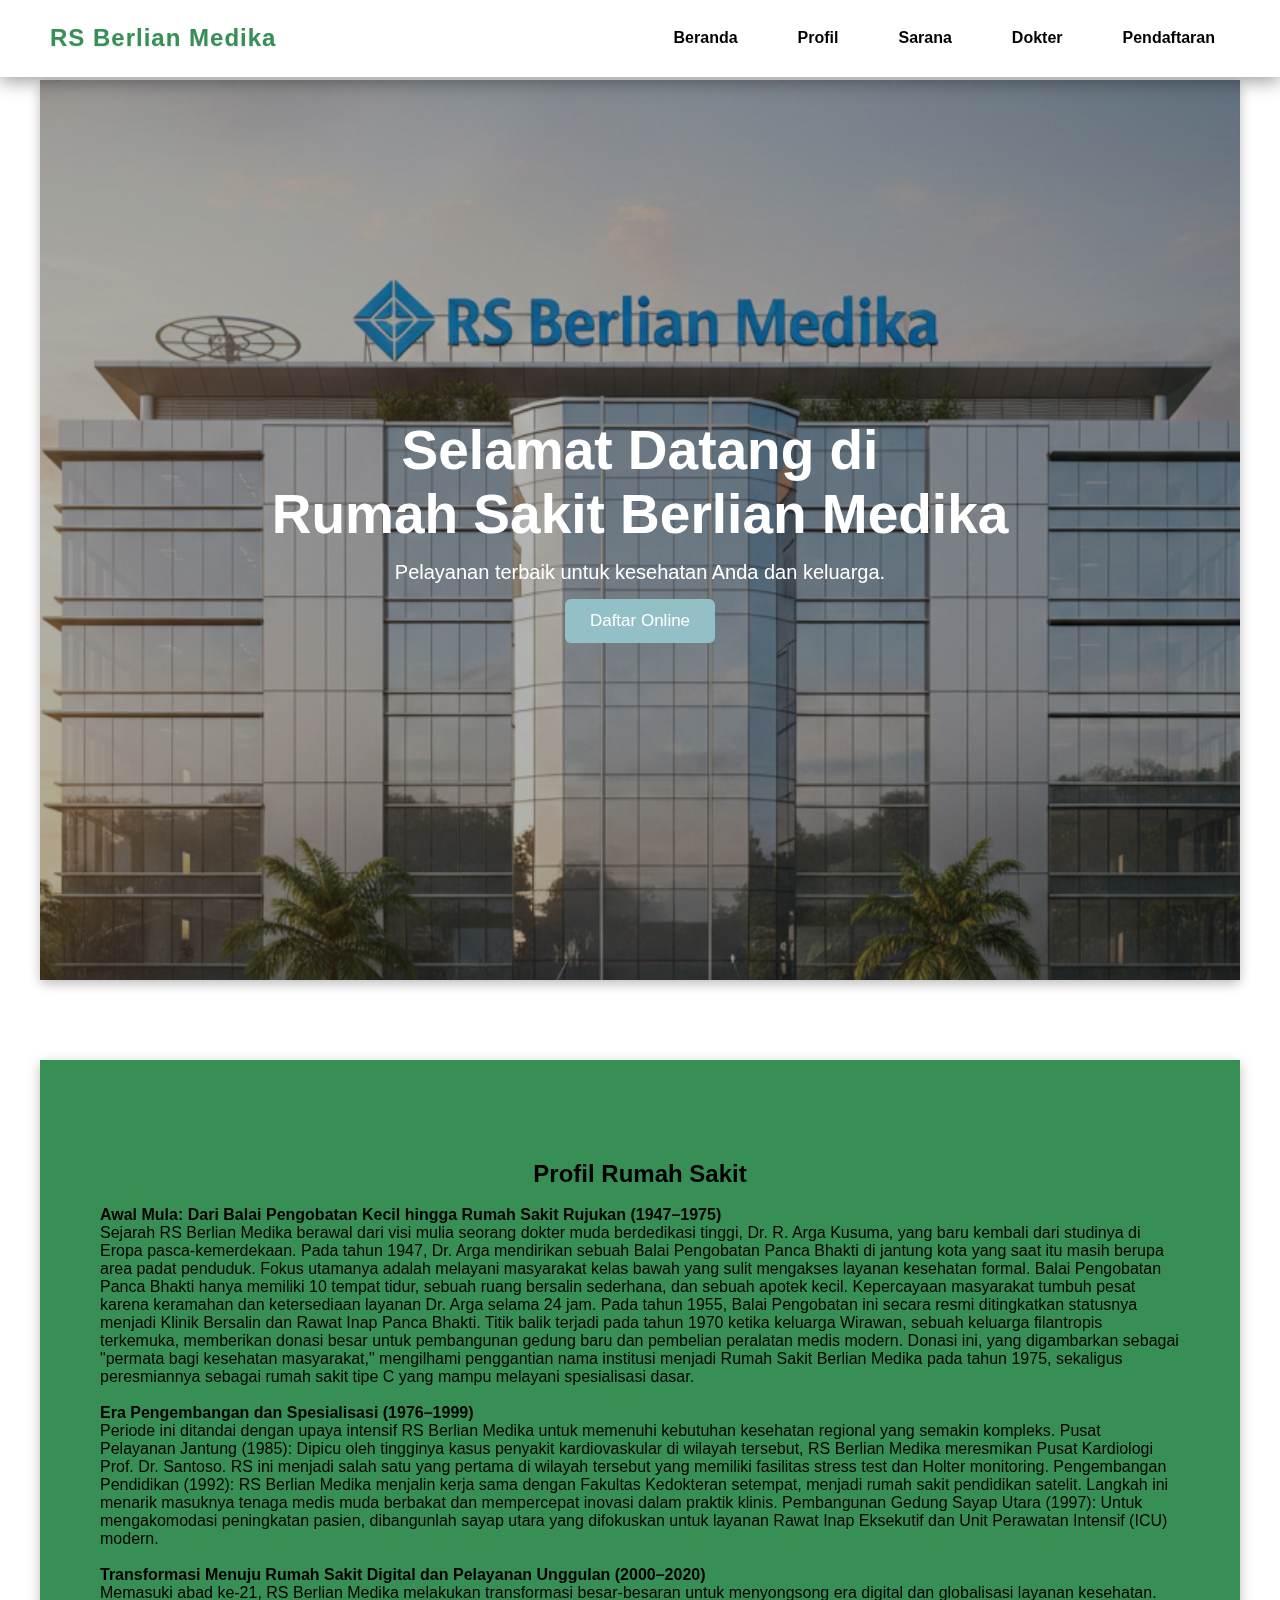
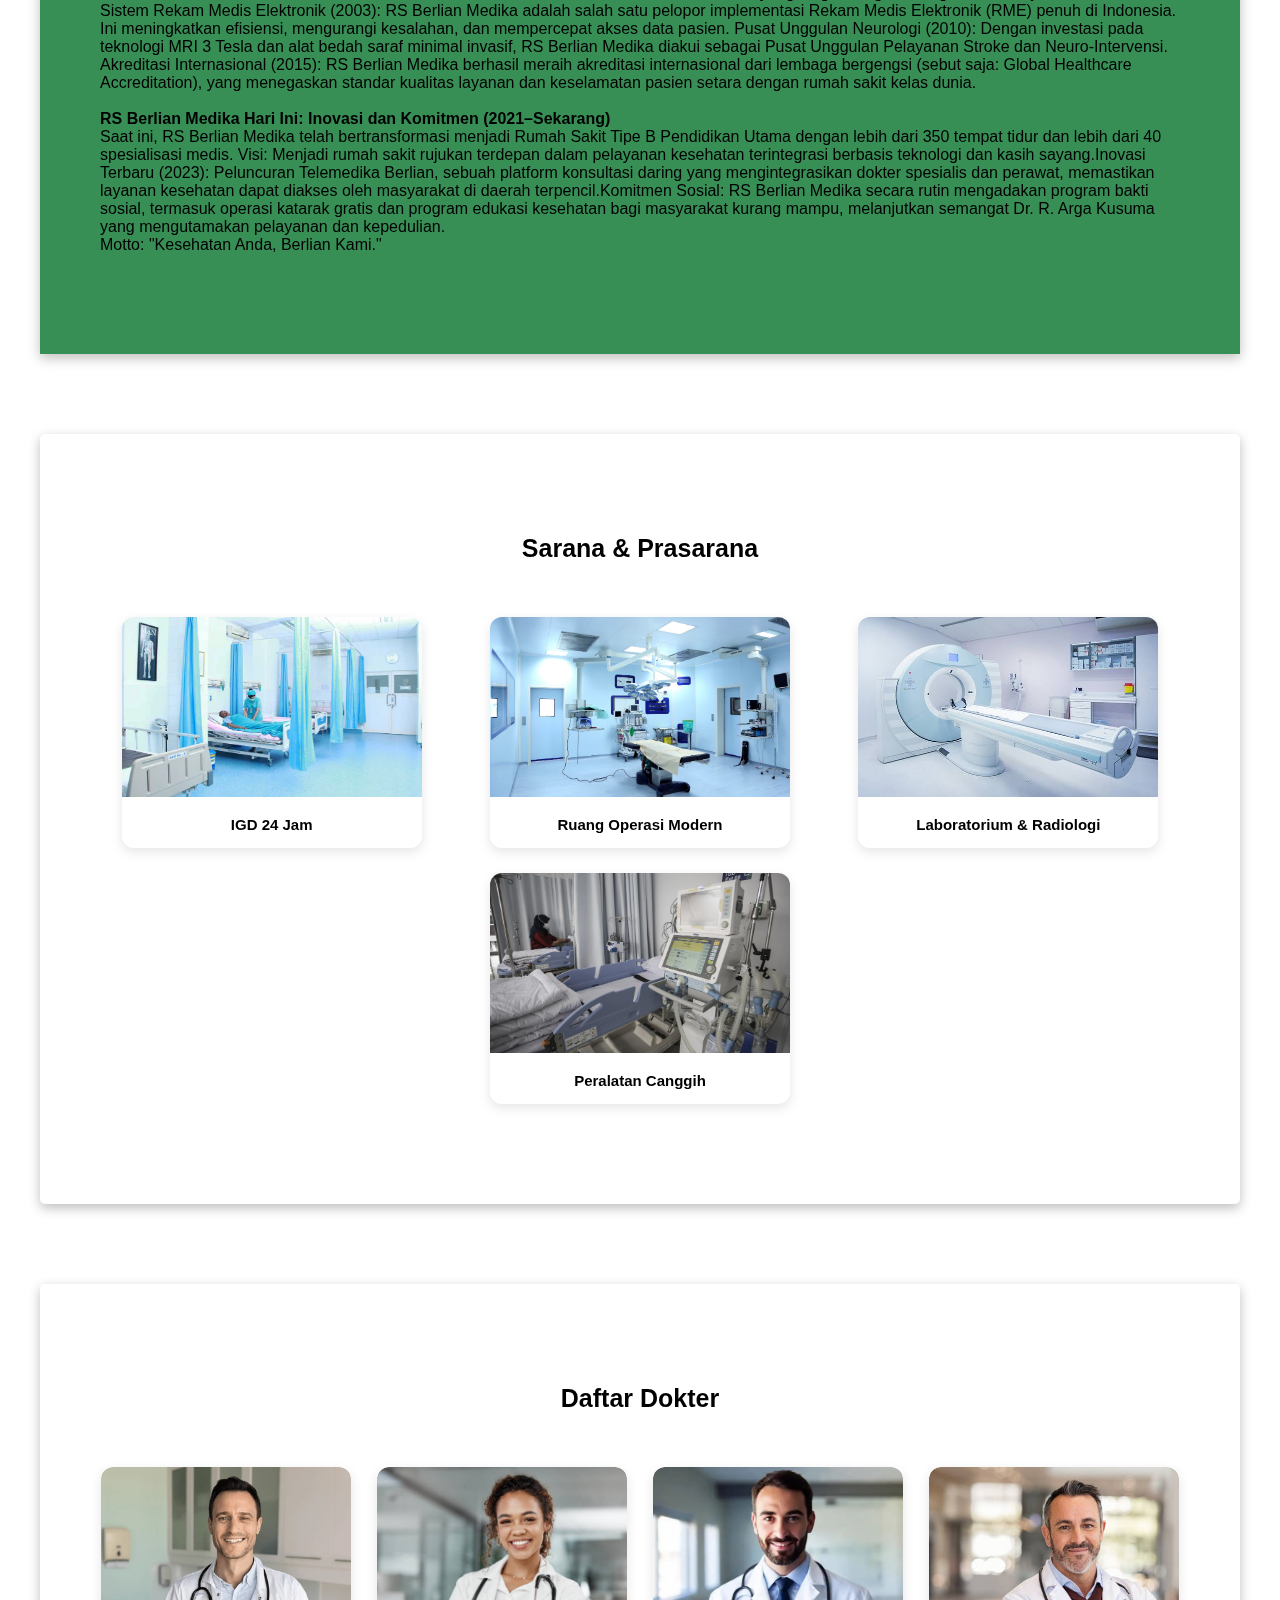
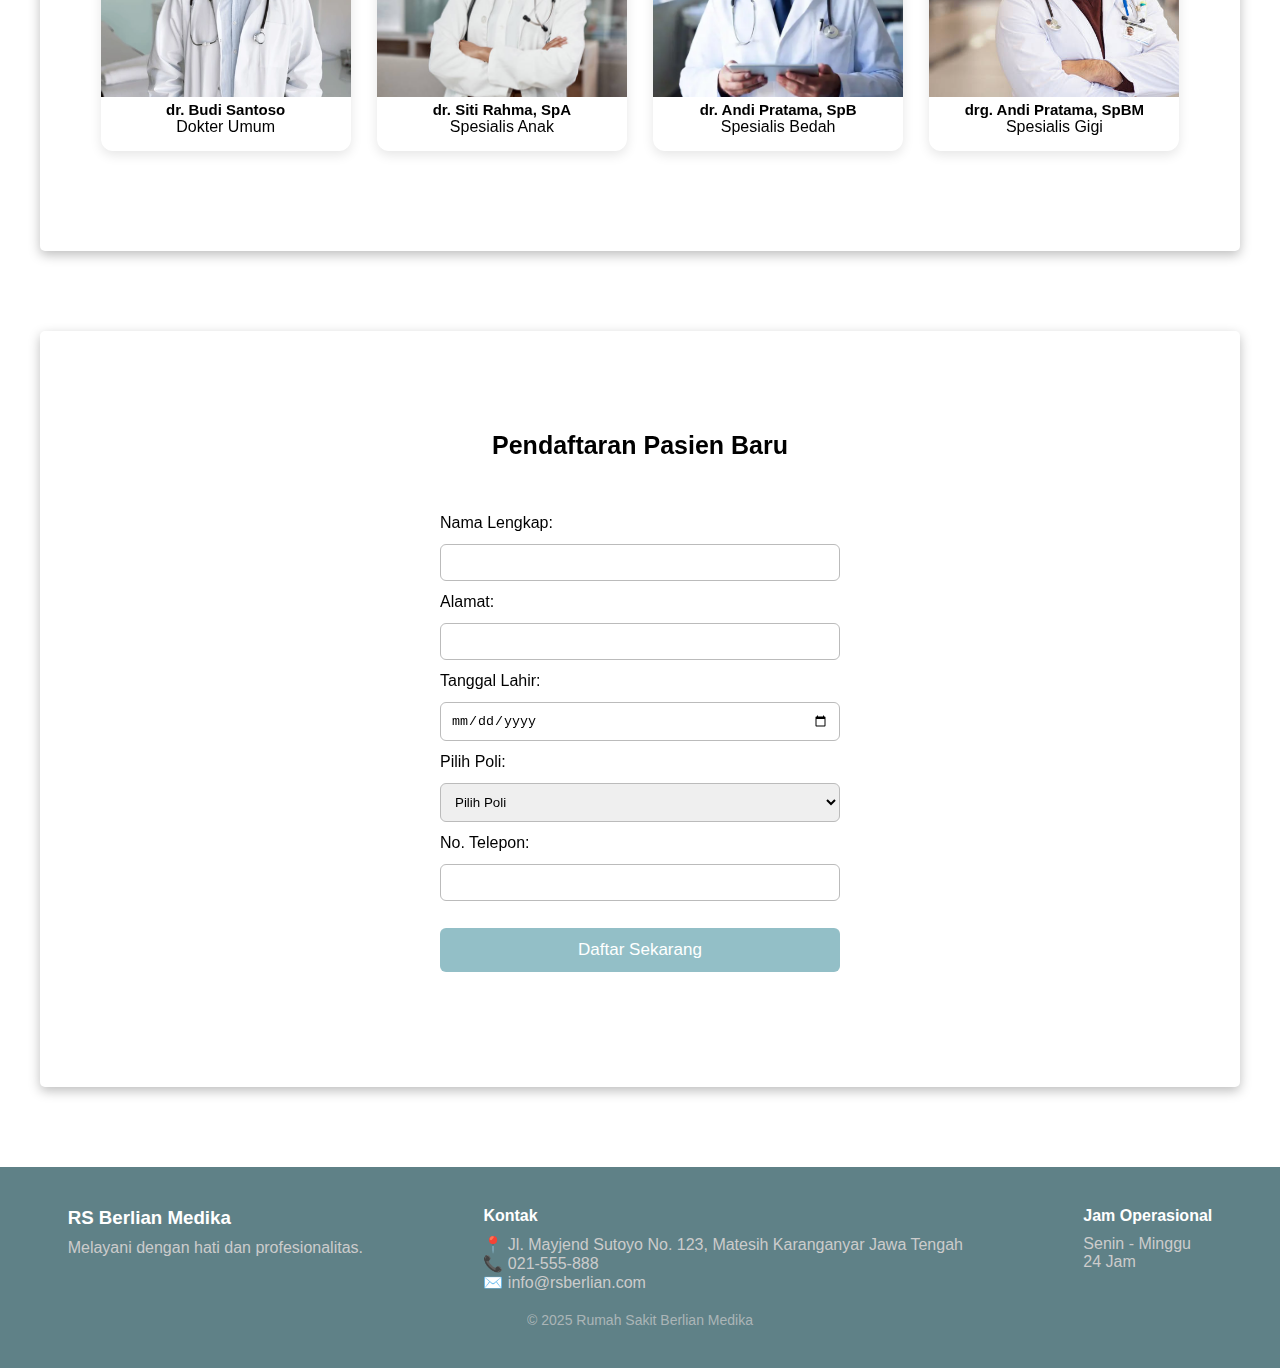
<file: rsberlianmedika/index.html>
<!DOCTYPE html>
<html lang="id">
  <head>
    <meta charset="UTF-8" />
    <meta name="viewport" content="width=device-width, initial-scale=1.0" />
    <title>RS Berlian Medika</title>
    <link rel="stylesheet" href="style.css" />
  </head>
  <body>
    <nav class="navbar">
      <div class="logo">RS Berlian Medika</div>
      <ul class="nav-links">
        <li><a href="#home" class="nav-btn">Beranda</a></li>
        <li><a href="#profil" class="nav-btn">Profil</a></li>
        <li><a href="#sarana" class="nav-btn">Sarana</a></li>
        <li><a href="#dokter" class="nav-btn">Dokter</a></li>
        <li><a href="#pendaftaran" class="nav-btn">Pendaftaran</a></li>
      </ul>
    </nav>
    <section id="home" class="section home-section">
      <div class="overlay hero-image"></div>
      <div class="home-content">
        <h1>
          Selamat Datang di<br />
          Rumah Sakit Berlian Medika
        </h1>
        <p>Pelayanan terbaik untuk kesehatan Anda dan keluarga.</p>
        <button
          class="btn-primary"
          onclick="document.getElementById('pendaftaran').scrollIntoView({behavior:'smooth'});"
        >
          Daftar Online
        </button>
      </div>
    </section>
    <section id="profil" class="section-profil">
      <h2><center>Profil Rumah Sakit</center></h2>
      <br />
      <p>
        <b
          >Awal Mula: Dari Balai Pengobatan Kecil hingga Rumah Sakit Rujukan
          (1947–1975)</b
        ><br />
        Sejarah RS Berlian Medika berawal dari visi mulia seorang dokter muda
        berdedikasi tinggi, Dr. R. Arga Kusuma, yang baru kembali dari studinya
        di Eropa pasca-kemerdekaan. Pada tahun 1947, Dr. Arga mendirikan sebuah
        Balai Pengobatan Panca Bhakti di jantung kota yang saat itu masih berupa
        area padat penduduk. Fokus utamanya adalah melayani masyarakat kelas
        bawah yang sulit mengakses layanan kesehatan formal. Balai Pengobatan
        Panca Bhakti hanya memiliki 10 tempat tidur, sebuah ruang bersalin
        sederhana, dan sebuah apotek kecil. Kepercayaan masyarakat tumbuh pesat
        karena keramahan dan ketersediaan layanan Dr. Arga selama 24 jam. Pada
        tahun 1955, Balai Pengobatan ini secara resmi ditingkatkan statusnya
        menjadi Klinik Bersalin dan Rawat Inap Panca Bhakti. Titik balik terjadi
        pada tahun 1970 ketika keluarga Wirawan, sebuah keluarga filantropis
        terkemuka, memberikan donasi besar untuk pembangunan gedung baru dan
        pembelian peralatan medis modern. Donasi ini, yang digambarkan sebagai
        "permata bagi kesehatan masyarakat," mengilhami penggantian nama
        institusi menjadi Rumah Sakit Berlian Medika pada tahun 1975, sekaligus
        peresmiannya sebagai rumah sakit tipe C yang mampu melayani spesialisasi
        dasar.<br /><br />
        <b>Era Pengembangan dan Spesialisasi (1976–1999)</b><br />
        Periode ini ditandai dengan upaya intensif RS Berlian Medika untuk
        memenuhi kebutuhan kesehatan regional yang semakin kompleks. Pusat
        Pelayanan Jantung (1985): Dipicu oleh tingginya kasus penyakit
        kardiovaskular di wilayah tersebut, RS Berlian Medika meresmikan Pusat
        Kardiologi Prof. Dr. Santoso. RS ini menjadi salah satu yang pertama di
        wilayah tersebut yang memiliki fasilitas stress test dan Holter
        monitoring. Pengembangan Pendidikan (1992): RS Berlian Medika menjalin
        kerja sama dengan Fakultas Kedokteran setempat, menjadi rumah sakit
        pendidikan satelit. Langkah ini menarik masuknya tenaga medis muda
        berbakat dan mempercepat inovasi dalam praktik klinis. Pembangunan
        Gedung Sayap Utara (1997): Untuk mengakomodasi peningkatan pasien,
        dibangunlah sayap utara yang difokuskan untuk layanan Rawat Inap
        Eksekutif dan Unit Perawatan Intensif (ICU) modern.<br /><br />
        <b
          >Transformasi Menuju Rumah Sakit Digital dan Pelayanan Unggulan
          (2000–2020)</b
        ><br />
        Memasuki abad ke-21, RS Berlian Medika melakukan transformasi
        besar-besaran untuk menyongsong era digital dan globalisasi layanan
        kesehatan. Sistem Rekam Medis Elektronik (2003): RS Berlian Medika
        adalah salah satu pelopor implementasi Rekam Medis Elektronik (RME)
        penuh di Indonesia. Ini meningkatkan efisiensi, mengurangi kesalahan,
        dan mempercepat akses data pasien. Pusat Unggulan Neurologi (2010):
        Dengan investasi pada teknologi MRI 3 Tesla dan alat bedah saraf minimal
        invasif, RS Berlian Medika diakui sebagai Pusat Unggulan Pelayanan
        Stroke dan Neuro-Intervensi. Akreditasi Internasional (2015): RS Berlian
        Medika berhasil meraih akreditasi internasional dari lembaga bergengsi
        (sebut saja: Global Healthcare Accreditation), yang menegaskan standar
        kualitas layanan dan keselamatan pasien setara dengan rumah sakit kelas
        dunia.<br /><br />
        <b>RS Berlian Medika Hari Ini: Inovasi dan Komitmen (2021–Sekarang)</b
        ><br />
        Saat ini, RS Berlian Medika telah bertransformasi menjadi Rumah Sakit
        Tipe B Pendidikan Utama dengan lebih dari 350 tempat tidur dan lebih
        dari 40 spesialisasi medis. Visi: Menjadi rumah sakit rujukan terdepan
        dalam pelayanan kesehatan terintegrasi berbasis teknologi dan kasih
        sayang.Inovasi Terbaru (2023): Peluncuran Telemedika Berlian, sebuah
        platform konsultasi daring yang mengintegrasikan dokter spesialis dan
        perawat, memastikan layanan kesehatan dapat diakses oleh masyarakat di
        daerah terpencil.Komitmen Sosial: RS Berlian Medika secara rutin
        mengadakan program bakti sosial, termasuk operasi katarak gratis dan
        program edukasi kesehatan bagi masyarakat kurang mampu, melanjutkan
        semangat Dr. R. Arga Kusuma yang mengutamakan pelayanan dan
        kepedulian.<br />
        Motto: "Kesehatan Anda, Berlian Kami."
      </p>
    </section>
    <section id="sarana" class="section">
      <h2><center>Sarana & Prasarana</center></h2>
      <br /><br /><br />
      <div class="sarana-grid">
        <div class="sarana-card">
          <img src="assets/sarana1.jpg" alt="" />
          <h3>IGD 24 Jam</h3>
        </div>
        <div class="sarana-card">
          <img src="assets/sarana2.png" alt="" />
          <h3>Ruang Operasi Modern</h3>
        </div>
        <div class="sarana-card">
          <img src="assets/sarana3.jpeg" alt="" />
          <h3>Laboratorium & Radiologi</h3>
        </div>
        <div class="sarana-card">
          <img src="assets/sarana4.jpg" alt="" />
          <h3>Peralatan Canggih</h3>
        </div>
      </div>
    </section>
    <section id="dokter" class="section">
      <h2><center>Daftar Dokter</center></h2>
      <br /><br /><br />
      <div class="dokter-grid">
        <div class="dokter-card">
          <img src="assets/dokter1.jpg" alt="Dokter Umum" />
          <h3>dr. Budi Santoso</h3>
          <p>Dokter Umum</p>
        </div>
        <div class="dokter-card">
          <img src="assets/dokter2.jpg" alt="Dokter Spesialis Anak" />
          <h3>dr. Siti Rahma, SpA</h3>
          <p>Spesialis Anak</p>
        </div>
        <div class="dokter-card">
          <img src="assets/dokter3.jpg" alt="Dokter Bedah" />
          <h3>dr. Andi Pratama, SpB</h3>
          <p>Spesialis Bedah</p>
        </div>
        <div class="dokter-card">
          <img src="assets/dokter4.jpg" alt="Dokter Gigi" />
          <h3>drg. Andi Pratama, SpBM</h3>
          <p>Spesialis Gigi</p>
        </div>
      </div>
    </section>
    <section id="pendaftaran" class="section">
      <h2><center>Pendaftaran Pasien Baru</center></h2>
      <br /><br /><br />
      <form class="form-daftar" id="daftarForm">
        <label>Nama Lengkap:</label>
        <input type="text" id="nama" required />
        <label>Alamat:</label>
        <input type="text" id="alamat" required />
        <label>Tanggal Lahir:</label>
        <input type="date" id="lahir" required />
        <label>Pilih Poli:</label>
        <select id="poli" required>
          <option value="">Pilih Poli</option>
          <option>Poli Umum</option>
          <option>Poli Anak</option>
          <option>Poli Gigi</option>
          <option>Poli Bedah</option>
        </select>
        <label>No. Telepon:</label>
        <input type="text" id="telepon" required />
        <button type="submit" class="btn-primary">Daftar Sekarang</button>
      </form>
      <p id="notif" class="notif"></p>
    </section>
    <footer>
      <div class="footer-container">
        <div class="footer-section">
          <h3>RS Berlian Medika</h3>
          <p>Melayani dengan hati dan profesionalitas.</p>
        </div>
        <div class="footer-section">
          <h4>Kontak</h4>
          <p>📍 Jl. Mayjend Sutoyo No. 123, Matesih Karanganyar Jawa Tengah</p>
          <p>📞 021-555-888</p>
          <p>✉️ info@rsberlian.com</p>
        </div>
        <div class="footer-section">
          <h4>Jam Operasional</h4>
          <p>Senin - Minggu</p>
          <p>24 Jam</p>
        </div>
      </div>
      <p class="footer-bottom">© 2025 Rumah Sakit Berlian Medika</p>
    </footer>
    <script src="script.js"></script>
  </body>
</html>
</file>
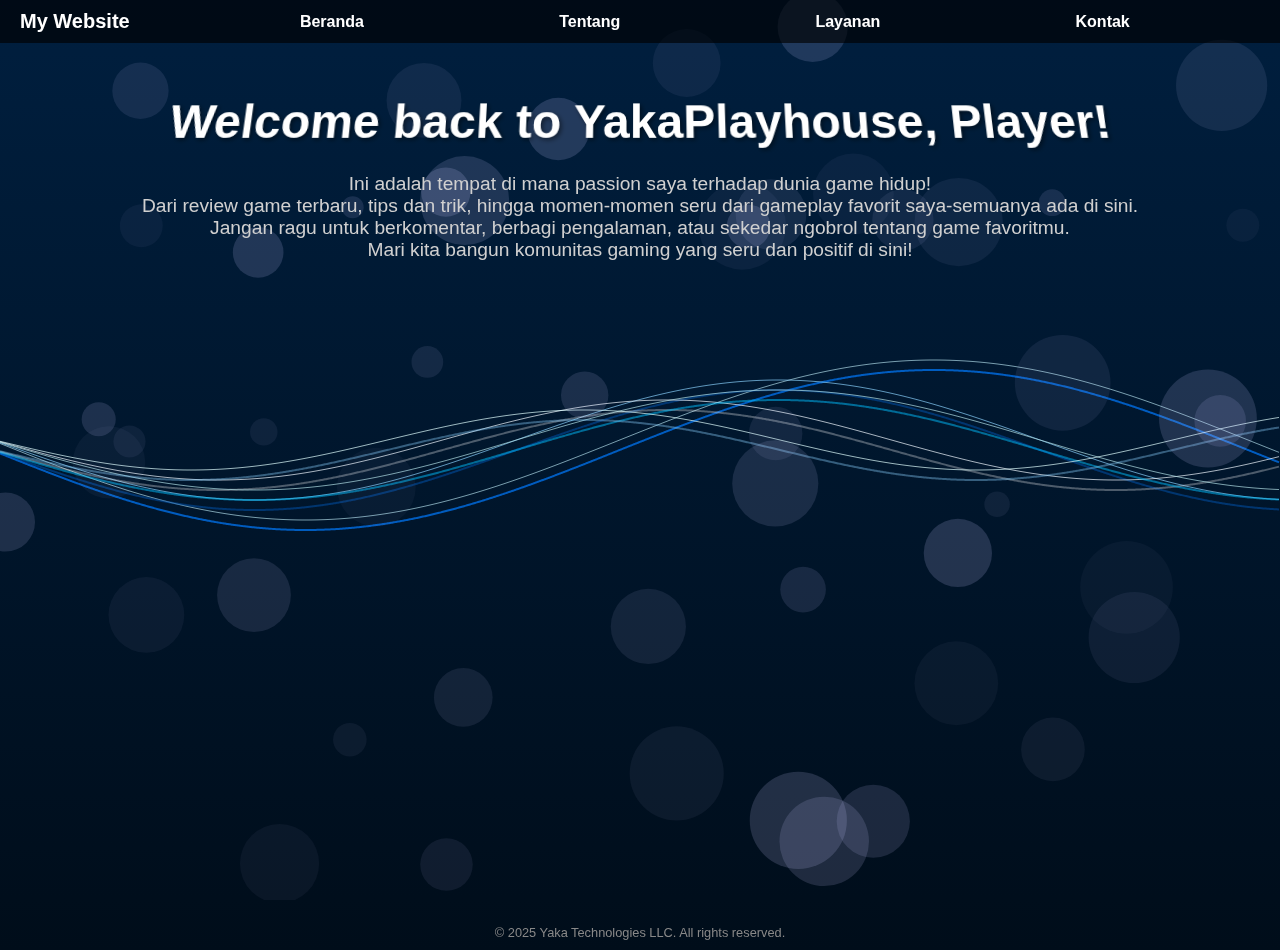
<file: yaka-playhouse/index.html>
<!DOCTYPE html>
<html lang="en">
<head>
    <meta charset="UTF-8">
    <meta name="viewport" content="width=device-width, initial-scale=1.0">
    <title>Yaka Technologies</title>
    <link rel="stylesheet" href="style.css">
</head>
<body>
    <nav>
        <div class="logo">My Website</div>
        <ul> <!-- Navbar menuju halaman masing-masing pada web -->
            <li><a href="index.html">Beranda</a></li>
            <li><a href="tentang.html">Tentang</a></li>
            <li><a href="layanan.html">Layanan</a></li>
            <li><a href="kontak.html">Kontak</a></li>
        </ul>
    </nav>
    <canvas id="waveCanvas"></canvas>
    <canvas id="smokeCanvas"></canvas>
    <div class="content">
        <h1 class="glitch">Welcome back to YakaPlayhouse, Player!</h1>
        <p class="description">Ini adalah tempat di mana passion saya terhadap dunia game hidup! <br>
            Dari review game terbaru, tips dan trik, hingga momen-momen seru dari gameplay favorit saya-semuanya ada di sini.<br>
            Jangan ragu untuk berkomentar, berbagi pengalaman, atau sekedar ngobrol tentang game favoritmu.<br>
            Mari kita bangun komunitas gaming yang seru dan positif di sini!</p>
    </div>
    <footer class="footer">&copy; 2025 Yaka Technologies LLC. All rights reserved.</footer>
    <script src="script.js"></script>
</body>
</html>
</file>
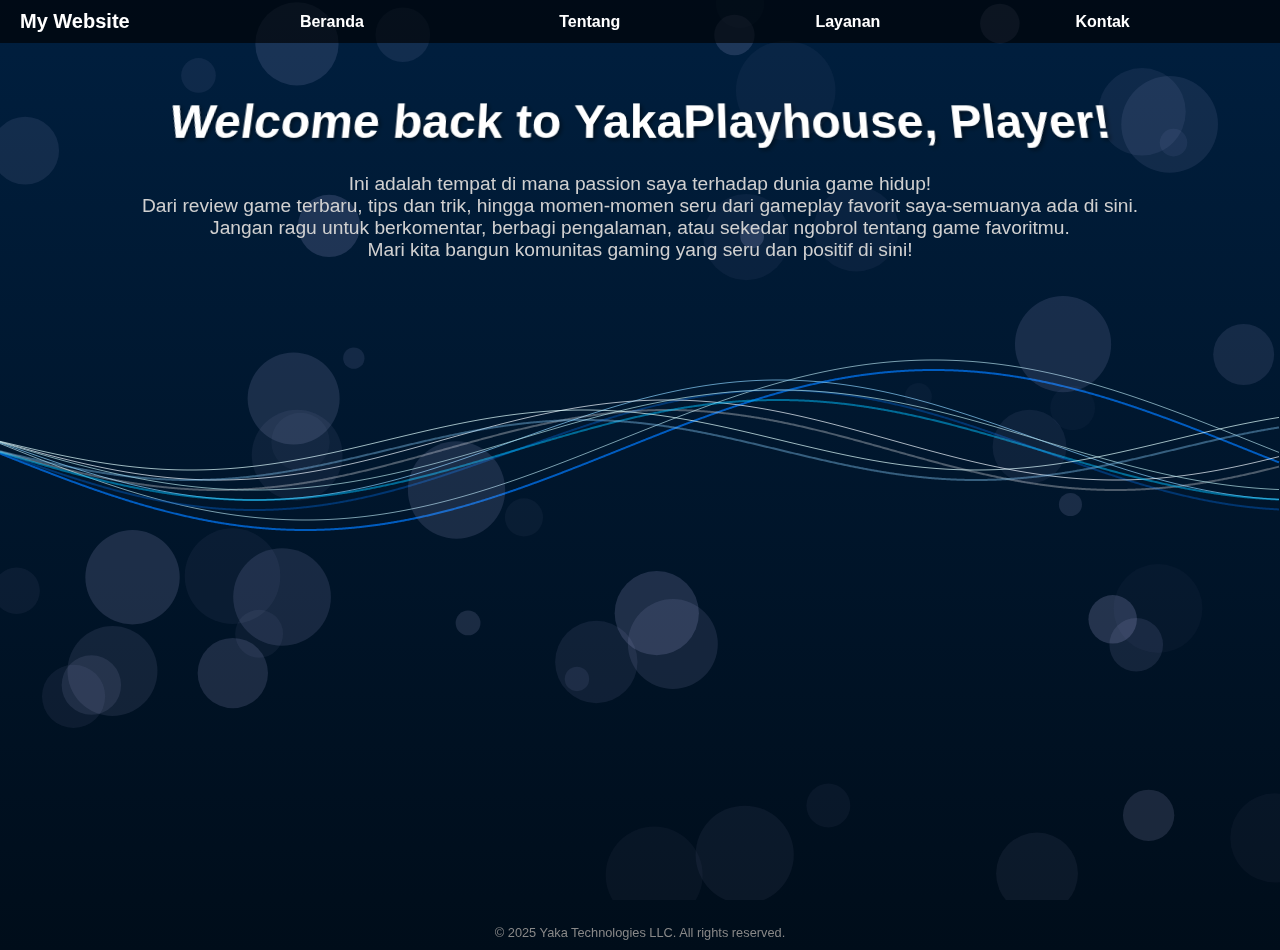
<file: yaka-playhouse/kontak.html>
<!DOCTYPE html>
<html lang="en">
<head>
    <meta charset="UTF-8">
    <meta name="viewport" content="width=device-width, initial-scale=1.0">
    <title>Kontak kami</title>
    <link rel="stylesheet" href="style.css">
</head>
<body>
    <nav>
        <div class="logo">My Website</div>
        <ul> <!-- Navbar menuju halaman masing-masing pada web -->
            <li><a href="index.html">Beranda</a></li>
            <li><a href="tentang.html">Tentang</a></li>
            <li><a href="layanan.html">Layanan</a></li>
            <li><a href="kontak.html">Kontak</a></li>
        </ul>
    </nav>
    <canvas id="waveCanvas"></canvas>
    <canvas id="smokeCanvas"></canvas>
    <div class="content">
        <h1 class="glitch">Welcome back to YakaPlayhouse, Player!</h1>
        <p class="description">Ini adalah tempat di mana passion saya terhadap dunia game hidup! <br>
            Dari review game terbaru, tips dan trik, hingga momen-momen seru dari gameplay favorit saya-semuanya ada di sini.<br>
            Jangan ragu untuk berkomentar, berbagi pengalaman, atau sekedar ngobrol tentang game favoritmu.<br>
            Mari kita bangun komunitas gaming yang seru dan positif di sini!</p>
    </div>
    <footer class="footer">&copy; 2025 Yaka Technologies LLC. All rights reserved.</footer>
    <script src="script.js"></script>
</body>
</html>
</file>
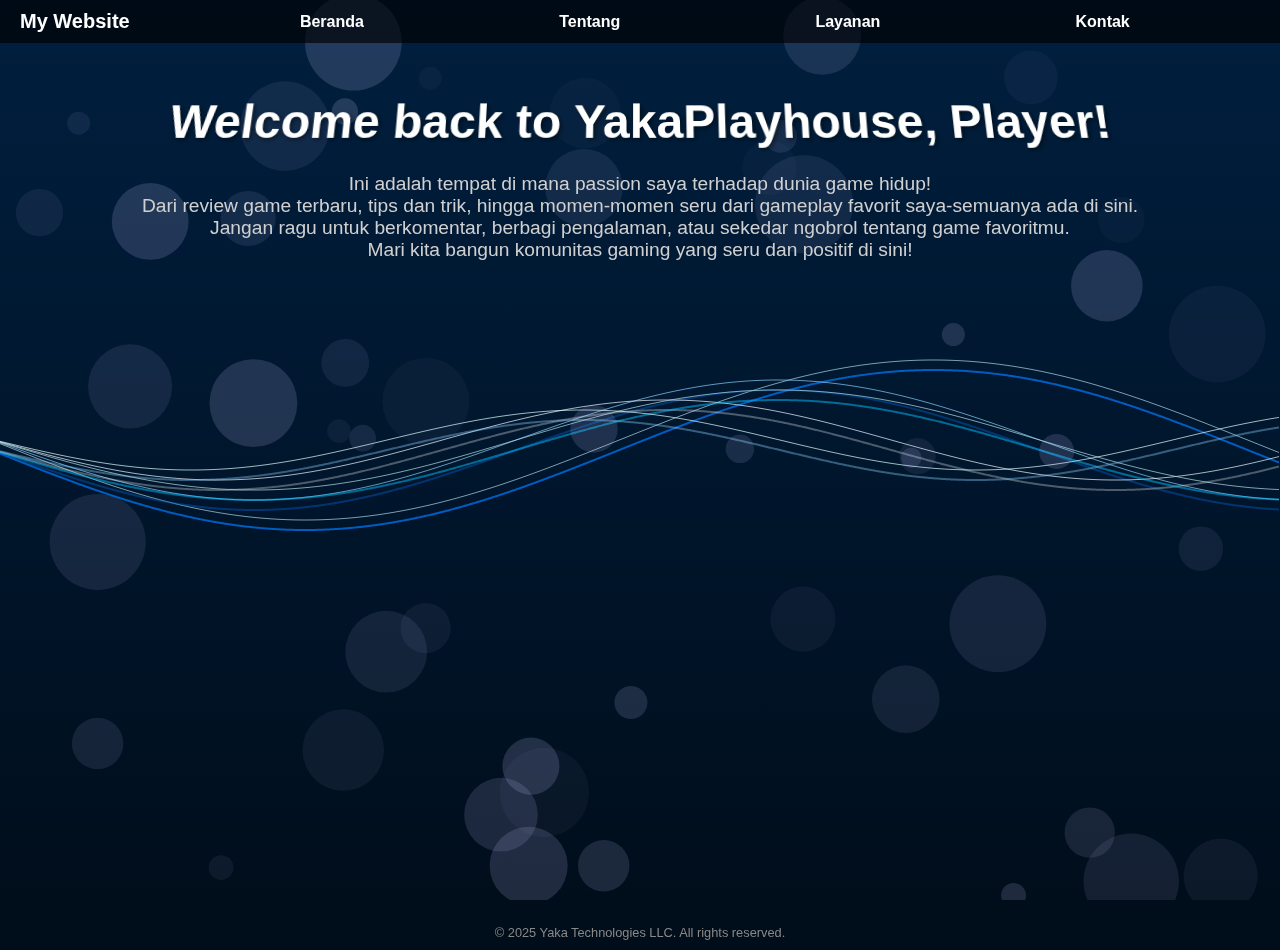
<file: yaka-playhouse/layanan.html>
<!DOCTYPE html>
<html lang="en">
<head>
    <meta charset="UTF-8">
    <meta name="viewport" content="width=device-width, initial-scale=1.0">
    <title>Layanan</title>
    <link rel="stylesheet" href="style.css">
</head>
<body>
    <nav>
        <div class="logo">My Website</div>
        <ul> <!-- Navbar menuju halaman masing-masing pada web -->
            <li><a href="index.html">Beranda</a></li>
            <li><a href="tentang.html">Tentang</a></li>
            <li><a href="layanan.html">Layanan</a></li>
            <li><a href="kontak.html">Kontak</a></li>
        </ul>
    </nav>
    <canvas id="waveCanvas"></canvas>
    <canvas id="smokeCanvas"></canvas>
    <div class="content">
        <h1 class="glitch">Welcome back to YakaPlayhouse, Player!</h1>
        <p class="description">Ini adalah tempat di mana passion saya terhadap dunia game hidup! <br>
            Dari review game terbaru, tips dan trik, hingga momen-momen seru dari gameplay favorit saya-semuanya ada di sini.<br>
            Jangan ragu untuk berkomentar, berbagi pengalaman, atau sekedar ngobrol tentang game favoritmu.<br>
            Mari kita bangun komunitas gaming yang seru dan positif di sini!</p>
    </div>
    <footer class="footer">&copy; 2025 Yaka Technologies LLC. All rights reserved.</footer>
    <script src="script.js"></script>
</body>
</html>
</file>
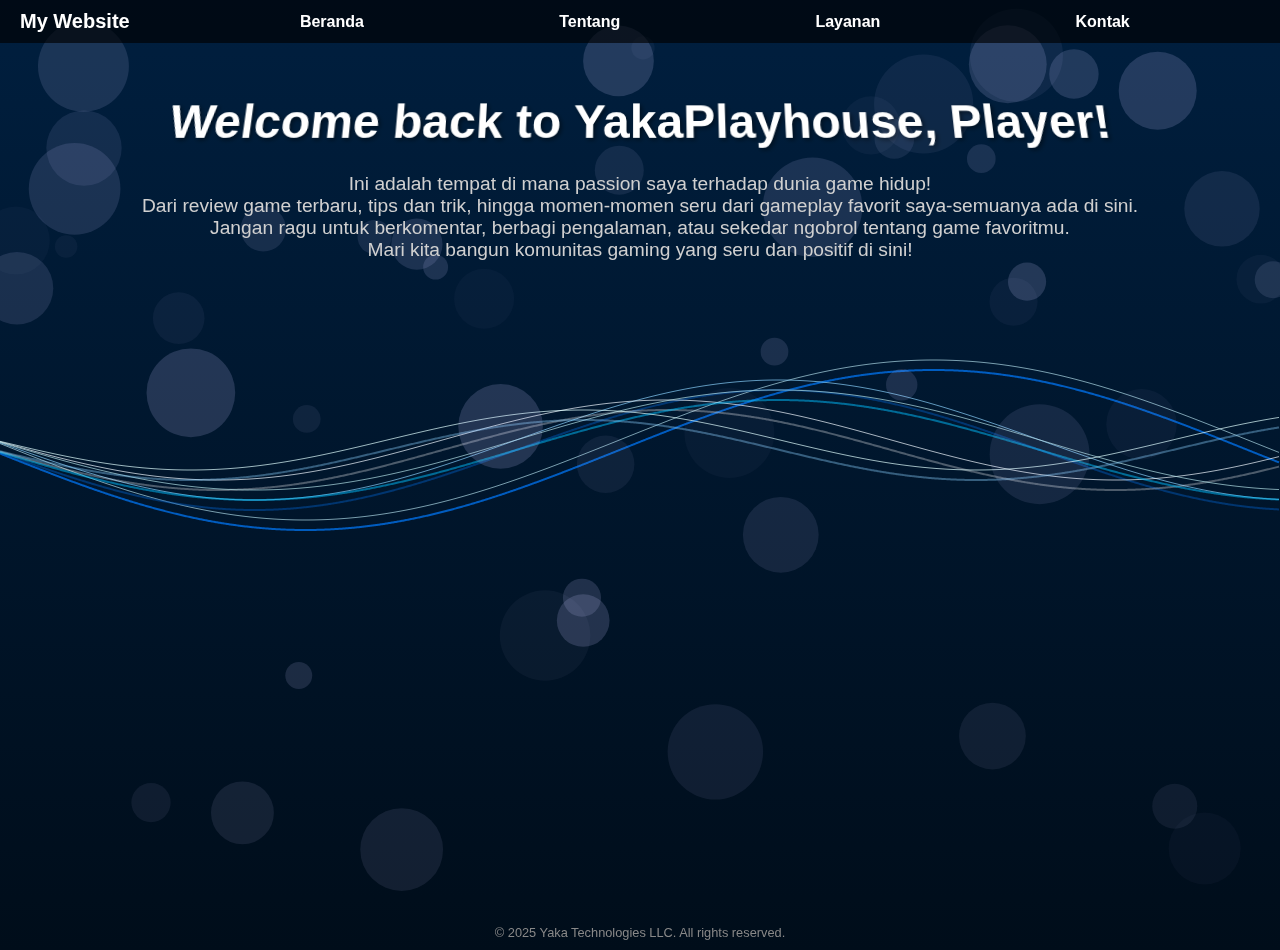
<file: yaka-playhouse/tentang.html>
<!DOCTYPE html>
<html lang="en">
<head>
    <meta charset="UTF-8">
    <meta name="viewport" content="width=device-width, initial-scale=1.0">
    <title>Tentang kami</title>
    <link rel="stylesheet" href="style.css">
</head>
<body>
    <nav>
        <div class="logo">My Website</div>
        <ul> <!-- Navbar menuju halaman masing-masing pada web -->
            <li><a href="index.html">Beranda</a></li>
            <li><a href="tentang.html">Tentang</a></li>
            <li><a href="layanan.html">Layanan</a></li>
            <li><a href="kontak.html">Kontak</a></li>
        </ul>
    </nav>
    <canvas id="waveCanvas"></canvas>
    <canvas id="smokeCanvas"></canvas>
    <div class="content">
        <h1 class="glitch">Welcome back to YakaPlayhouse, Player!</h1>
        <p class="description">Ini adalah tempat di mana passion saya terhadap dunia game hidup! <br>
            Dari review game terbaru, tips dan trik, hingga momen-momen seru dari gameplay favorit saya-semuanya ada di sini.<br>
            Jangan ragu untuk berkomentar, berbagi pengalaman, atau sekedar ngobrol tentang game favoritmu.<br>
            Mari kita bangun komunitas gaming yang seru dan positif di sini!</p>
    </div>
    <footer class="footer">&copy; 2025 Yaka Technologies LLC. All rights reserved.</footer>
    <script src="script.js"></script>
</body>
</html>
</file>
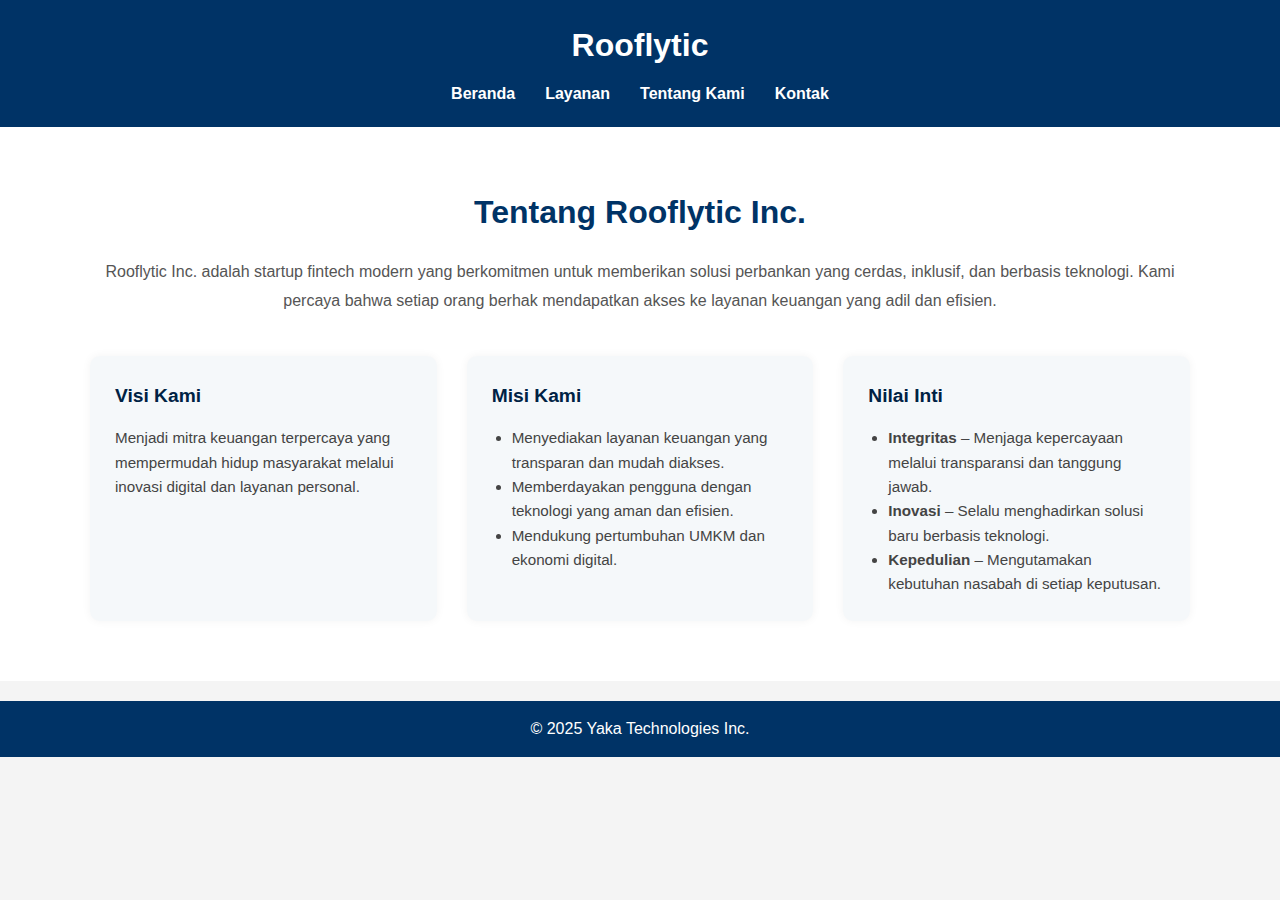
<file: roof-finance/pages/layanan/tabungan.html>
<!DOCTYPE html>
<html lang="id">
<head>
  <meta charset="UTF-8">
  <meta name="viewport" content="width=device-width, initial-scale=1.0">
  <title>Rooflytic</title>
  <link rel="stylesheet" href="/roof-finance/styles/style.css">
</head>
<body>
    <header>
      <h1><a href="/roof-finance/index.html">Rooflytic</a></h1>
        <nav>
          <ul>
            <li><a href="/roof-finance/index.html">Beranda</a></li>
            <li><a href="/roof-finance/pages/layanan/layanan.html">Layanan</a></li>
            <li><a href="/roof-finance/pages/tentang/tentang.html">Tentang Kami</a></li>
            <li><a href="/roof-finance/pages/kontak/kontak.html">Kontak</a></li>
          </ul>
        </nav>
      </header>
    <section class="about-section">
        <div class="about-container">
          <h2>Tentang Rooflytic Inc.</h2>
          <p class="about-intro">
            Rooflytic Inc. adalah startup fintech modern yang berkomitmen untuk memberikan solusi perbankan yang cerdas, inklusif, dan berbasis teknologi. Kami percaya bahwa setiap orang berhak mendapatkan akses ke layanan keuangan yang adil dan efisien.
          </p>
      
          <div class="about-columns">
            <div class="about-box">
              <h3>Visi Kami</h3>
              <p>Menjadi mitra keuangan terpercaya yang mempermudah hidup masyarakat melalui inovasi digital dan layanan personal.</p>
            </div>
      
            <div class="about-box">
              <h3>Misi Kami</h3>
              <ul>
                <li>Menyediakan layanan keuangan yang transparan dan mudah diakses.</li>
                <li>Memberdayakan pengguna dengan teknologi yang aman dan efisien.</li>
                <li>Mendukung pertumbuhan UMKM dan ekonomi digital.</li>
              </ul>
            </div>
      
            <div class="about-box">
              <h3>Nilai Inti</h3>
              <ul>
                <li><strong>Integritas</strong> – Menjaga kepercayaan melalui transparansi dan tanggung jawab.</li>
                <li><strong>Inovasi</strong> – Selalu menghadirkan solusi baru berbasis teknologi.</li>
                <li><strong>Kepedulian</strong> – Mengutamakan kebutuhan nasabah di setiap keputusan.</li>
              </ul>
            </div>
          </div>
        </div>
      </section>
      
  <footer>
    <p>&copy; 2025 Yaka Technologies Inc.</p>
  </footer>
</body>
</html>
</file>
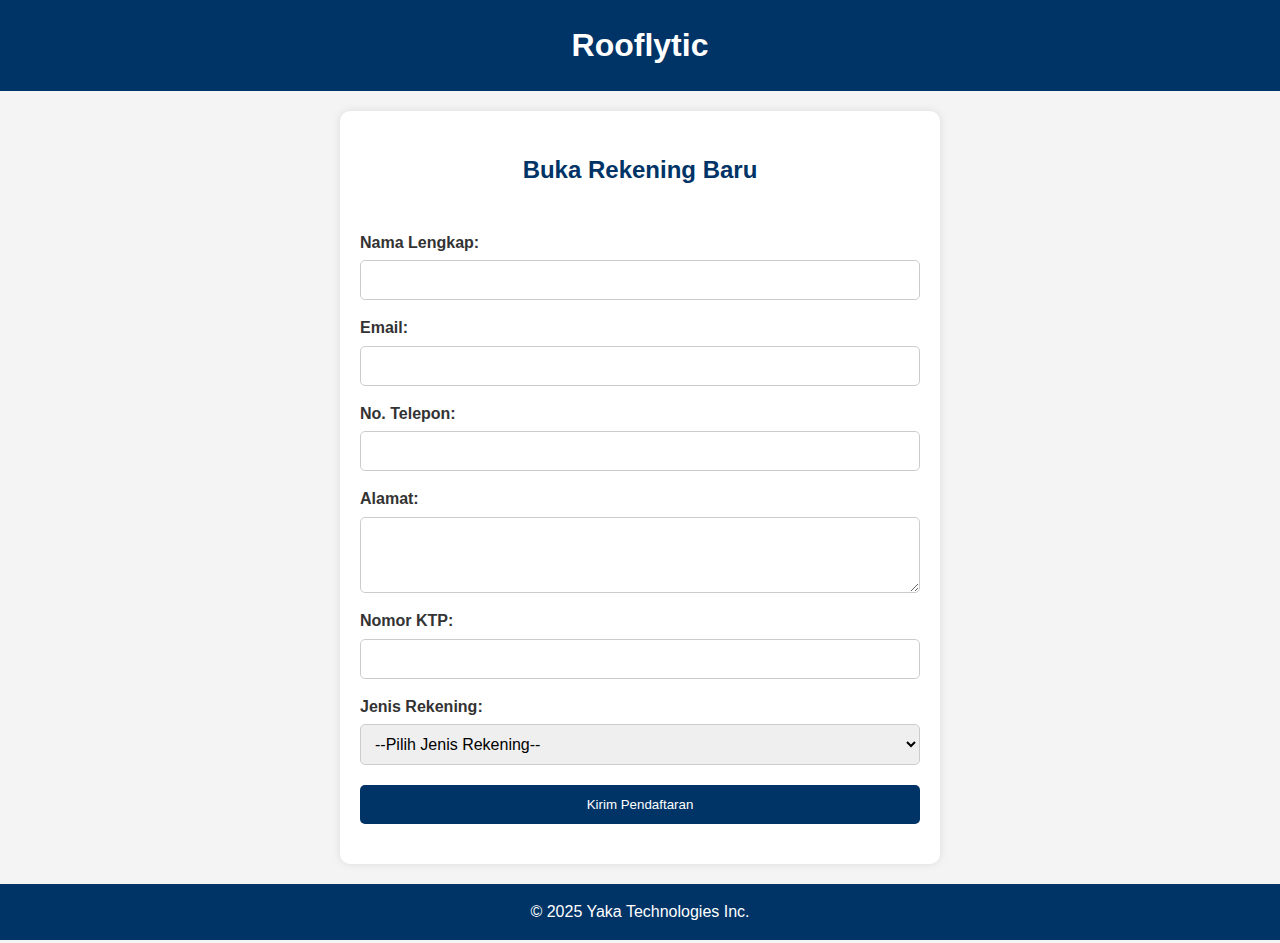
<file: roof-finance/pages/rekening/rekening.html>
<!DOCTYPE html>
<html lang="id">
<head>
  <meta charset="UTF-8">
  <meta name="viewport" content="width=device-width, initial-scale=1.0">
  <title>Rooflytic</title>
  <link rel="stylesheet" href="/roof-finance/styles/style.css">
</head>
<body>
    <header>
      <h1><a href="/roof-finance/index.html">Rooflytic</a></h1>
    </header>
<section class="open-account">
    <h2>Buka Rekening Baru</h2>
    <form class="account-form">
      <label for="fullname">Nama Lengkap:</label>
      <input type="text" id="fullname" name="fullname" required>
  
      <label for="email">Email:</label>
      <input type="email" id="email" name="email" required>
  
      <label for="phone">No. Telepon:</label>
      <input type="tel" id="phone" name="phone" required>
  
      <label for="address">Alamat:</label>
      <textarea id="address" name="address" rows="3" required></textarea>
  
      <label for="idnumber">Nomor KTP:</label>
      <input type="text" id="idnumber" name="idnumber" required>
  
      <label for="account-type">Jenis Rekening:</label>
      <select id="account-type" name="account-type" required>
        <option value="">--Pilih Jenis Rekening--</option>
        <option value="tabungan">Tabungan</option>
        <option value="giro">Giro</option>
        <option value="deposito">Deposito</option>
      </select>
  
      <button type="submit" class="btn">Kirim Pendaftaran</button>
    </form>
  </section>

  <footer>
    <p>&copy; 2025 Yaka Technologies Inc.</p>
  </footer>
</body>
</html>
</file>
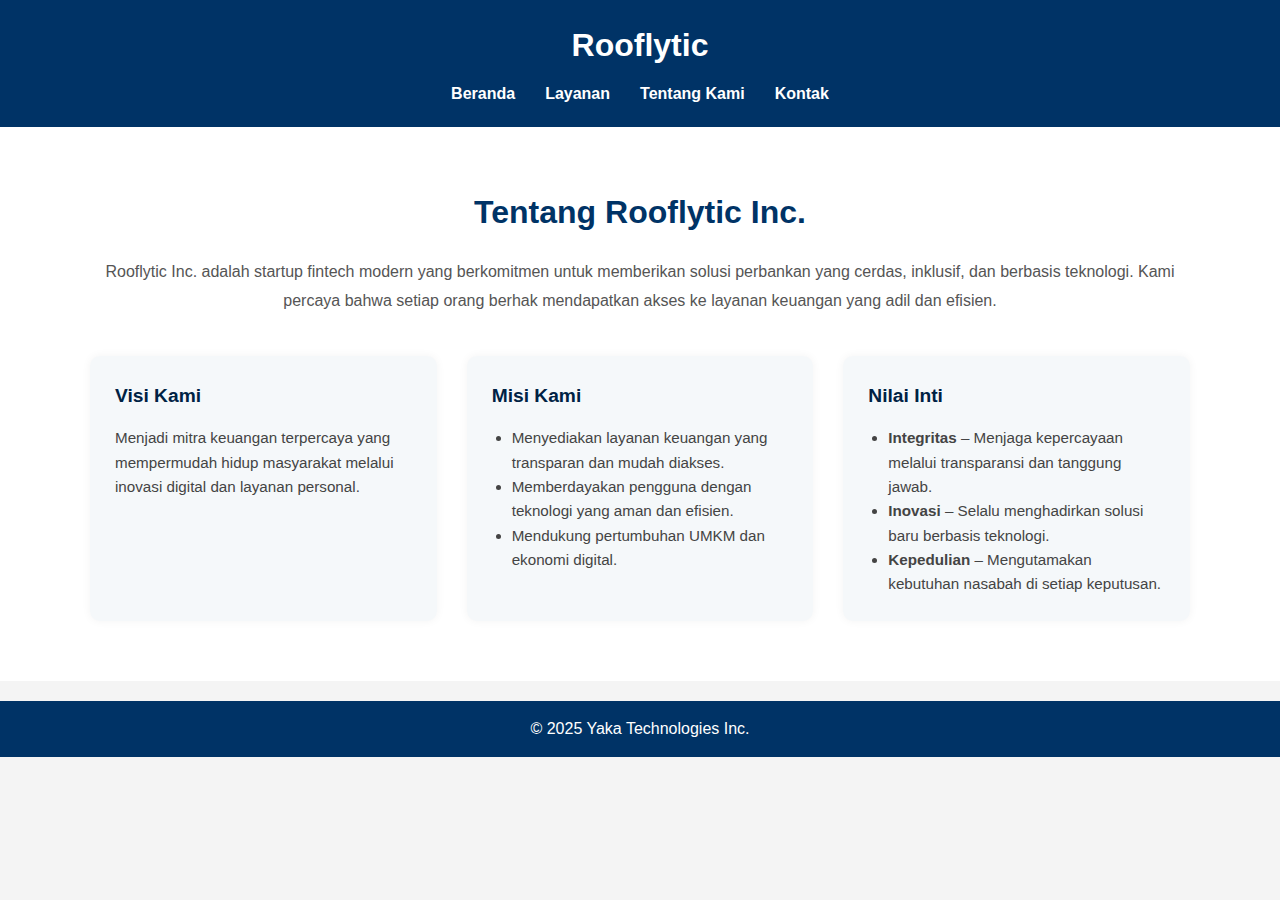
<file: roof-finance/pages/tentang/tentang.html>
<!DOCTYPE html>
<html lang="id">
<head>
  <meta charset="UTF-8">
  <meta name="viewport" content="width=device-width, initial-scale=1.0">
  <title>Rooflytic</title>
  <link rel="stylesheet" href="/roof-finance/styles/style.css">
</head>
<body>
    <header>
      <h1><a href="/roof-finance/index.html">Rooflytic</a></h1>
        <nav>
          <ul>
            <li><a href="/roof-finance/index.html">Beranda</a></li>
            <li><a href="/roof-finance/pages/layanan/layanan.html">Layanan</a></li>
            <li><a href="/roof-finance/pages/tentang/tentang.html">Tentang Kami</a></li>
            <li><a href="/roof-finance/pages/kontak/kontak.html">Kontak</a></li>
          </ul>
        </nav>
      </header>
    <section class="about-section">
        <div class="about-container">
          <h2>Tentang Rooflytic Inc.</h2>
          <p class="about-intro">
            Rooflytic Inc. adalah startup fintech modern yang berkomitmen untuk memberikan solusi perbankan yang cerdas, inklusif, dan berbasis teknologi. Kami percaya bahwa setiap orang berhak mendapatkan akses ke layanan keuangan yang adil dan efisien.
          </p>
      
          <div class="about-columns">
            <div class="about-box">
              <h3>Visi Kami</h3>
              <p>Menjadi mitra keuangan terpercaya yang mempermudah hidup masyarakat melalui inovasi digital dan layanan personal.</p>
            </div>
      
            <div class="about-box">
              <h3>Misi Kami</h3>
              <ul>
                <li>Menyediakan layanan keuangan yang transparan dan mudah diakses.</li>
                <li>Memberdayakan pengguna dengan teknologi yang aman dan efisien.</li>
                <li>Mendukung pertumbuhan UMKM dan ekonomi digital.</li>
              </ul>
            </div>
      
            <div class="about-box">
              <h3>Nilai Inti</h3>
              <ul>
                <li><strong>Integritas</strong> – Menjaga kepercayaan melalui transparansi dan tanggung jawab.</li>
                <li><strong>Inovasi</strong> – Selalu menghadirkan solusi baru berbasis teknologi.</li>
                <li><strong>Kepedulian</strong> – Mengutamakan kebutuhan nasabah di setiap keputusan.</li>
              </ul>
            </div>
          </div>
        </div>
      </section>
      
  <footer>
    <p>&copy; 2025 Yaka Technologies Inc.</p>
  </footer>
</body>
</html>
</file>
<file: rsberlianmedika/style.css>
* {
  margin: 0;
  padding: 0;
  box-sizing: border-box;
  scroll-behavior: smooth;
}
body {
  font-family: Arial, sans-serif;
  background: linear-gradient(to bottom right, #ffffff);
  color: #000000;
  background-attachment: fixed;
}
.navbar {
  position: fixed;
  top: 0;
  width: 100%;
  padding: 24px 50px;
  background: #ffffff;
  display: flex;
  align-items: center;
  justify-content: space-between;
  box-shadow: 0 4px 18px rgba(0, 0, 0, 0.396);
  z-index: 1000;
  border-bottom: 1px solid rgba(255, 255, 255, 0.3);
}
.logo {
  font-size: 24px;
  font-weight: 700;
  color: #378f56;
  letter-spacing: 1px;
  text-shadow: 0 1px 2px rgba(0, 0, 0, 0.1);
}
.nav-links {
  list-style: none;
  display: flex;
  gap: 30px;
}
.nav-links li a {
  text-decoration: none;
  font-weight: 600;
  color: #000000;
  padding: 8px 15px;
  border-radius: 8px;
  transition: all 0.25s ease-in-out;
}
.nav-links li a:hover {
  color: #378f56;
  background: #eeeeee00;
  box-shadow: 0 4px 12px #b1b1b100;
  transform: translateY(-2px);
  -webkit-transform: translateY(-2px);
  -moz-transform: translateY(-2px);
  -ms-transform: translateY(-2px);
  -o-transform: translateY(-2px);
}
.nav-links li a.active {
  color: white;
  background: #82b688;
  box-shadow: 0 4px 12px rgba(13, 110, 253, 0.3);
}
.home-section {
  height: 100vh;
  background: url("assets/rs.jpg") center/cover no-repeat;
  position: relative;
  display: flex;
  justify-content: center;
  align-items: center;
  text-align: center;
}
.overlay {
  position: absolute;
  width: 100%;
  height: 100%;
  background: rgba(0, 0, 0, 0.45);
}
.hero-image {
  width: 100%;
  background: linear-gradient(rgba(0, 0, 0, 0.3), rgba(0, 0, 0, 0.3)),
    url("assets/rumahsakit.jpg");
  background-size: cover;
  background-position: center;
}
.home-content {
  position: relative;
  color: white;
  animation: fadeIn 1.5s ease;
}
.home-content h1 {
  font-size: 55px;
  margin-bottom: 15px;
  text-shadow: #000000;
  box-shadow: #000000;
}
.home-content p {
  font-size: 20px;
  text-shadow: #000000;
}
.btn-primary {
  font-size: 17px;
  margin-top: 15px;
  padding: 12px 25px;
  background: #93bfc7;
  border: none;
  color: white;
  border-radius: 6px;
  cursor: pointer;
  transition: 0.3s;
}
.btn-primary:hover {
  background: #6d989f;
}
.section {
  padding: 100px 60px;
  margin-top: 60px;
  animation: fadeUp 1s ease;
  border-radius: 5px;
  -webkit-border-radius: 5px;
  -moz-border-radius: 5px;
  -ms-border-radius: 5px;
  -o-border-radius: 5px;
}
.section h2 {
  font-size: 25px;
}
.section h3 {
  font-size: 15px;
}
.section {
  background: rgb(255, 255, 255);
  backdrop-filter: blur(6px);
  padding: 100px 60px;
  margin: 80px 40px;
  box-shadow: 0 4px 12px rgba(0, 0, 0, 0.26);
  animation: fadeUp 1s ease;
}
.section-profil {
  background: #378f56;
  backdrop-filter: blur(6px);
  padding: 100px 60px;
  margin: 80px 40px;
  box-shadow: 0 4px 12px rgba(0, 0, 0, 0.26);
  animation: fadeUp 1s ease;
}
.sarana-grid {
  display: flex;
  justify-content: space-around;
  gap: 25px;
  flex-wrap: wrap;
}
.sarana-card {
  background: white;
  border-radius: 10px;
  overflow: hidden;
  width: 300px;
  box-shadow: 0 4px 10px rgba(0, 0, 0, 0.1);
  text-align: center;
}
.sarana-card img {
  width: 100%;
  height: 180px;
  object-fit: cover;
}
.sarana-card h3 {
  padding: 15px;
}
.sarana-card {
  background: white;
  border-radius: 12px;
  overflow: hidden;
  width: 300px;
  box-shadow: 0 4px 12px rgba(0, 0, 0, 0.1);
  text-align: center;
  transition: all 0.3s ease;
}
.sarana-card:hover {
  transform: translateY(-10px) scale(1.03);
  box-shadow: 0 10px 25px rgba(0, 255, 174, 0.25);
  cursor: pointer;
}
.dokter-grid {
  display: flex;
  justify-content: space-around;
  gap: 25px;
  flex-wrap: wrap;
}
.dokter-card {
  width: 300px;
  background: white;
  border-radius: 10px;
  overflow: hidden;
  text-align: center;
  padding-bottom: 15px;
  box-shadow: 0 4px 10px rgba(0, 0, 0, 0.1);
  -webkit-border-radius: 10px;
  -moz-border-radius: 10px;
  -ms-border-radius: 10px;
  -o-border-radius: 10px;
}
.dokter-card img {
  width: 100%;
  height: 230px;
  object-fit: cover;
  border-radius: 12px 12px 0 0;
}
.dokter-card {
  width: 250px;
  background: white;
  border-radius: 12px;
  text-align: center;
  padding-bottom: 15px;
  box-shadow: 0 4px 12px rgba(0, 0, 0, 0.1);
  transition: all 0.3s ease;
}
.dokter-card:hover {
  transform: translateY(-10px) scale(1);
  box-shadow: 0 12px 28px rgba(0, 255, 174, 0.25);
  cursor: pointer;
  -webkit-transform: translateY(-10px) scale(1);
  -moz-transform: translateY(-10px) scale(1);
  -ms-transform: translateY(-10px) scale(1);
  -o-transform: translateY(-10px) scale(1);
}
.sarana-card img,
.dokter-card img {
  transition: 0.4s ease;
}
.sarana-card:hover img,
.dokter-card:hover img {
  transform: scale(1);
  -webkit-transform: scale(1);
  -moz-transform: scale(1);
  -ms-transform: scale(1);
  -o-transform: scale(1);
}
.form-daftar {
  position: left;
  width: 400px;
  margin: auto;
  display: flex;
  flex-direction: column;
  gap: 12px;
}
.form-daftar input,
.form-daftar select {
  padding: 10px;
  border-radius: 6px;
  border: 1px solid #bbb;
}
.notif {
  margin-top: 15px;
  font-weight: bold;
  text-align: center;
}
footer {
  background: #5f8187;
  color: #ccc;
  padding: 40px 20px;
  margin-top: 50px;
}
.footer-container {
  display: flex;
  justify-content: space-around;
  flex-wrap: wrap;
  gap: 25px;
}
.footer-section h3,
.footer-section h4 {
  color: white;
  margin-bottom: 10px;
}
.footer-bottom {
  text-align: center;
  margin-top: 20px;
  font-size: 14px;
  opacity: 0.7;
}
@keyframes fadeIn {
  from {
    opacity: 0;
    transform: translateY(30px);
  }
  to {
    opacity: 1;
    transform: translateY(0);
  }
}
@keyframes fadeUp {
  from {
    opacity: 0;
    transform: translateY(40px);
  }
  to {
    opacity: 1;
    transform: translateY(0);
  }
}
</file>
<file: yaka-playhouse/style.css>
body {
    margin: 0;
    padding: 0;
    overflow: hidden;
    height: 100vh;
    display: flex;
    flex-direction: column;
    justify-content: space-between;
    align-items: center;
    background: linear-gradient(180deg, #001f3f, #000d1a);
    color: white;
    font-family: Arial, sans-serif;
    text-align: center;
    padding-top: 50px; /* Agar konten tidak tertutup NavBar */
}
/* Navigation Bar */
nav {
    background-color: rgba(0, 0, 0, 0.65); /* Warna navbar agar transparan */
    width: 100%;
    padding: 10px 20px;
    display: flex;
    justify-content: space-between;
    align-items: center;
    position: fixed;
    top: 0;
    left: 0;
    z-index: 1000; /* Agar Navbar tetap diatas saat scrolling */
}
ul {
    list-style: none;
    margin: 0;
    padding: 0;
    display: flex;
    flex: 1;
    justify-content: space-evenly;
}
.logo {
    color:white;
    font-size: 20px;
    font-weight: bold;
    margin-right: auto;
}
ul li{
    margin: 0 15px;
}
ul li a {
    color: white;
    text-decoration: none;
    font-weight: bold;
    padding: 10px;
}
ul li a:hover {
    color: #007bff;
}
canvas {
    position: absolute;
    top: 0;
    left: 0;
    width: 100%;
    height: 100%;
    z-index: -1;
}
.content {
    position: relative;
    z-index: 1;
    padding-top: 20px;
}
h1 {
    font-size: 3em;
    margin: 0.5em 0;
    text-shadow: 2px 2px 5px rgba(0, 0, 0, 0.5);
    transform: perspective(500px) rotateX(10deg);
}
.description {
    font-size: 1.2em;
    color: #d0d0d0;
    margin-bottom: 20px;
}
.footer {
    position: relative;
    z-index: 1;
    font-size: 0.8em;
    color: #888;
    padding: 10px 0;
}

/* Glitch Effect */
.glitch {
    position: relative;
    color: white;
    animation: glitch-skew 1s infinite linear;
}


@keyframes glitch-1 {
    0% { transform: translate(2px, -2px); -webkit-transform: translate(2px, -2px); -moz-transform: translate(2px, -2px); -ms-transform: translate(2px, -2px); -o-transform: translate(2px, -2px); }
    25% { transform: translate(-2px, 2px); }
    50% { transform: translate(2px, 2px); }
    75% { transform: translate(-2px, -2px); }
    100% { transform: translate(2px, -2px); }
}

@keyframes glitch-2 {
    0% { transform: translate(-2px, 2px); }
    25% { transform: translate(2px, -2px); }
    50% { transform: translate(-2px, -2px); }
    75% { transform: translate(2px, 2px); }
    100% { transform: translate(-2px, 2px); }
}

@keyframes glitch-skew {
    0% { transform: skew(0deg); }
    50% { transform: skew(5deg); }
    100% { transform: skew(0deg); }
}
</file>
<file: roof-finance/styles/style.css>
/* Reset dasar */
* {
    margin: 0;
    padding: 0;
    box-sizing: border-box;
  }
  
  body {
    font-family: 'Segoe UI', sans-serif;
    line-height: 1.6;
    background-color: #f4f4f4;
    color: #333;
  }
  
  h1 a {
    color: white;
    text-decoration: none;
  }
  
  
  header {
    background-color: #003366;
    color: white;
    padding: 20px;
    text-align: center;
  }
  
  nav ul {
    list-style: none;
    display: flex;
    justify-content: center;
    margin-top: 10px;
  }
  
  nav ul li {
    margin: 0 15px;
  }
  
  nav ul li a {
    color: white;
    text-decoration: none;
    font-weight: bold;
  }

  nav ul li a:hover {
    text-decoration: underline;
  }
  
  .hero {
    background-color: #e0e0e0;
    text-align: center;
    padding: 60px 20px;
  }
  
  .hero h2 {
    font-size: 2.5rem;
    margin-bottom: 10px;
  }
  
  .hero p {
    font-size: 1.2rem;
    margin-bottom: 20px;
  }
  
  .btn {
    display: inline-block;
    background-color: #003366;
    color: white;
    padding: 12px 25px;
    text-decoration: none;
    border-radius: 5px;
    transition: background-color 0.3s ease;
  }
  
  .btn:hover {
    background-color: #0059b3;
  }
  
  .features {
    display: flex;
    justify-content: space-around;
    flex-wrap: wrap;
    padding: 40px 20px;
    background-color: white;
  }
  
  .feature-box {
    background-color: #f8f8f8;
    padding: 20px;
    margin: 10px;
    width: 300px;
    text-align: center;
    border-radius: 8px;
    box-shadow: 0 0 5px rgba(0,0,0,0.1);
  }
  
  footer {
    background-color: #003366;
    color: white;
    text-align: center;
    padding: 15px;
    margin-top: 20px;
  }
  
  .open-account {
    background-color: #fff;
    padding: 40px 20px;
    margin: 20px auto;
    max-width: 600px;
    border-radius: 10px;
    box-shadow: 0 0 8px rgba(0,0,0,0.1);
  }
  
  .open-account h2 {
    text-align: center;
    margin-bottom: 25px;
    color: #003366;
  }
  
  .account-form {
    display: flex;
    flex-direction: column;
  }
  
  .account-form label {
    margin-top: 15px;
    margin-bottom: 5px;
    font-weight: bold;
  }
  
  .account-form input,
  .account-form textarea,
  .account-form select {
    padding: 10px;
    font-size: 1rem;
    border: 1px solid #ccc;
    border-radius: 5px;
  }
  
  .account-form button {
    margin-top: 20px;
    background-color: #003366;
    color: white;
    border: none;
    padding: 12px;
    border-radius: 5px;
    cursor: pointer;
    transition: background-color 0.3s ease;
  }
  
  .account-form button:hover {
    background-color: #0059b3;
  }
  
  .service-section {
    background-color: #f5f8fa;
    padding: 40px 20px;
    margin: 40px auto;
    max-width: 700px;
    border-radius: 10px;
    box-shadow: 0 0 12px rgba(0,0,0,0.1);
  }
  
  .service-section h2 {
    text-align: center;
    color: #003366;
    margin-bottom: 15px;
  }
  
  .service-section p {
    text-align: center;
    font-size: 1rem;
    color: #555;
    margin-bottom: 30px;
  }
  
  .service-form {
    display: flex;
    flex-direction: column;
  }
  
  .service-form label {
    margin-bottom: 6px;
    font-weight: bold;
    color: #333;
  }
  
  .service-form input,
  .service-form textarea {
    padding: 10px;
    font-size: 1rem;
    border: 1px solid #ccc;
    border-radius: 6px;
    margin-bottom: 20px;
  }
  
  .btn-submit {
    background-color: #003366;
    color: #fff;
    padding: 12px;
    border: none;
    border-radius: 6px;
    cursor: pointer;
    font-size: 1rem;
    transition: background-color 0.3s ease;
  }
  
  .btn-submit:hover {
    background-color: #0059b3;
  }
  
  .product-section {
    padding: 50px 20px;
    background-color: #f0f4f8;
    text-align: center;
  }
  
  .product-section h2 {
    font-size: 2rem;
    color: #003366;
    margin-bottom: 40px;
  }
  
  .product-grid {
    display: grid;
    grid-template-columns: repeat(auto-fit, minmax(250px, 1fr));
    gap: 25px;
    max-width: 1000px;
    margin: 0 auto;
  }
  
  .product-card {
    background-color: #ffffff;
    padding: 25px;
    border-radius: 12px;
    box-shadow: 0 4px 12px rgba(0,0,0,0.1);
    text-align: left;
    transition: transform 0.2s ease, box-shadow 0.2s ease;
  } 
  
  .product-card:hover {
    transform: translateY(-5px);
    box-shadow: 0 8px 20px rgba(0,0,0,0.15);
    -webkit-transform: translateY(-5px);
    -moz-transform: translateY(-5px);
    -ms-transform: translateY(-5px);
    -o-transform: translateY(-5px);
}
  
  .product-card h3 {
    font-size: 1.25rem;
    color: #002244;
    margin-bottom: 10px;
  }
  
  .product-card p {
    font-size: 0.95rem;
    color: #555;
    margin-bottom: 20px;
  }
  
  .product-btn {
    display: inline-block;
    padding: 10px 18px;
    background-color: #003366;
    color: #fff;
    border-radius: 6px;
    text-decoration: none;
    font-size: 0.95rem;
    transition: background-color 0.3s ease;
  }
  
  .product-btn:hover {
    background-color: #0059b3;
  }
  
  .about-section {
    background-color: #ffffff;
    padding: 60px 20px;
  }
  
  .about-container {
    max-width: 1100px;
    margin: 0 auto;
    text-align: center;
  }
  
  .about-section h2 {
    font-size: 2rem;
    color: #003366;
    margin-bottom: 20px;
  }
  
  .about-intro {
    font-size: 1rem;
    color: #555;
    margin-bottom: 40px;
    line-height: 1.8;
  }
  
  .about-columns {
    display: grid;
    grid-template-columns: repeat(auto-fit, minmax(280px, 1fr));
    gap: 30px;
  }
  
  .about-box {
    background-color: #f5f8fa;
    padding: 25px;
    border-radius: 10px;
    box-shadow: 0 0 10px rgba(0,0,0,0.05);
    text-align: left;
  }
  
  .about-box h3 {
    color: #002244;
    margin-bottom: 15px;
    font-size: 1.2rem;
  }
  
  .about-box p,
  .about-box li {
    color: #444;
    font-size: 0.95rem;
    line-height: 1.6;
  }
  
  .about-box ul {
    padding-left: 20px;
  }
</file>
